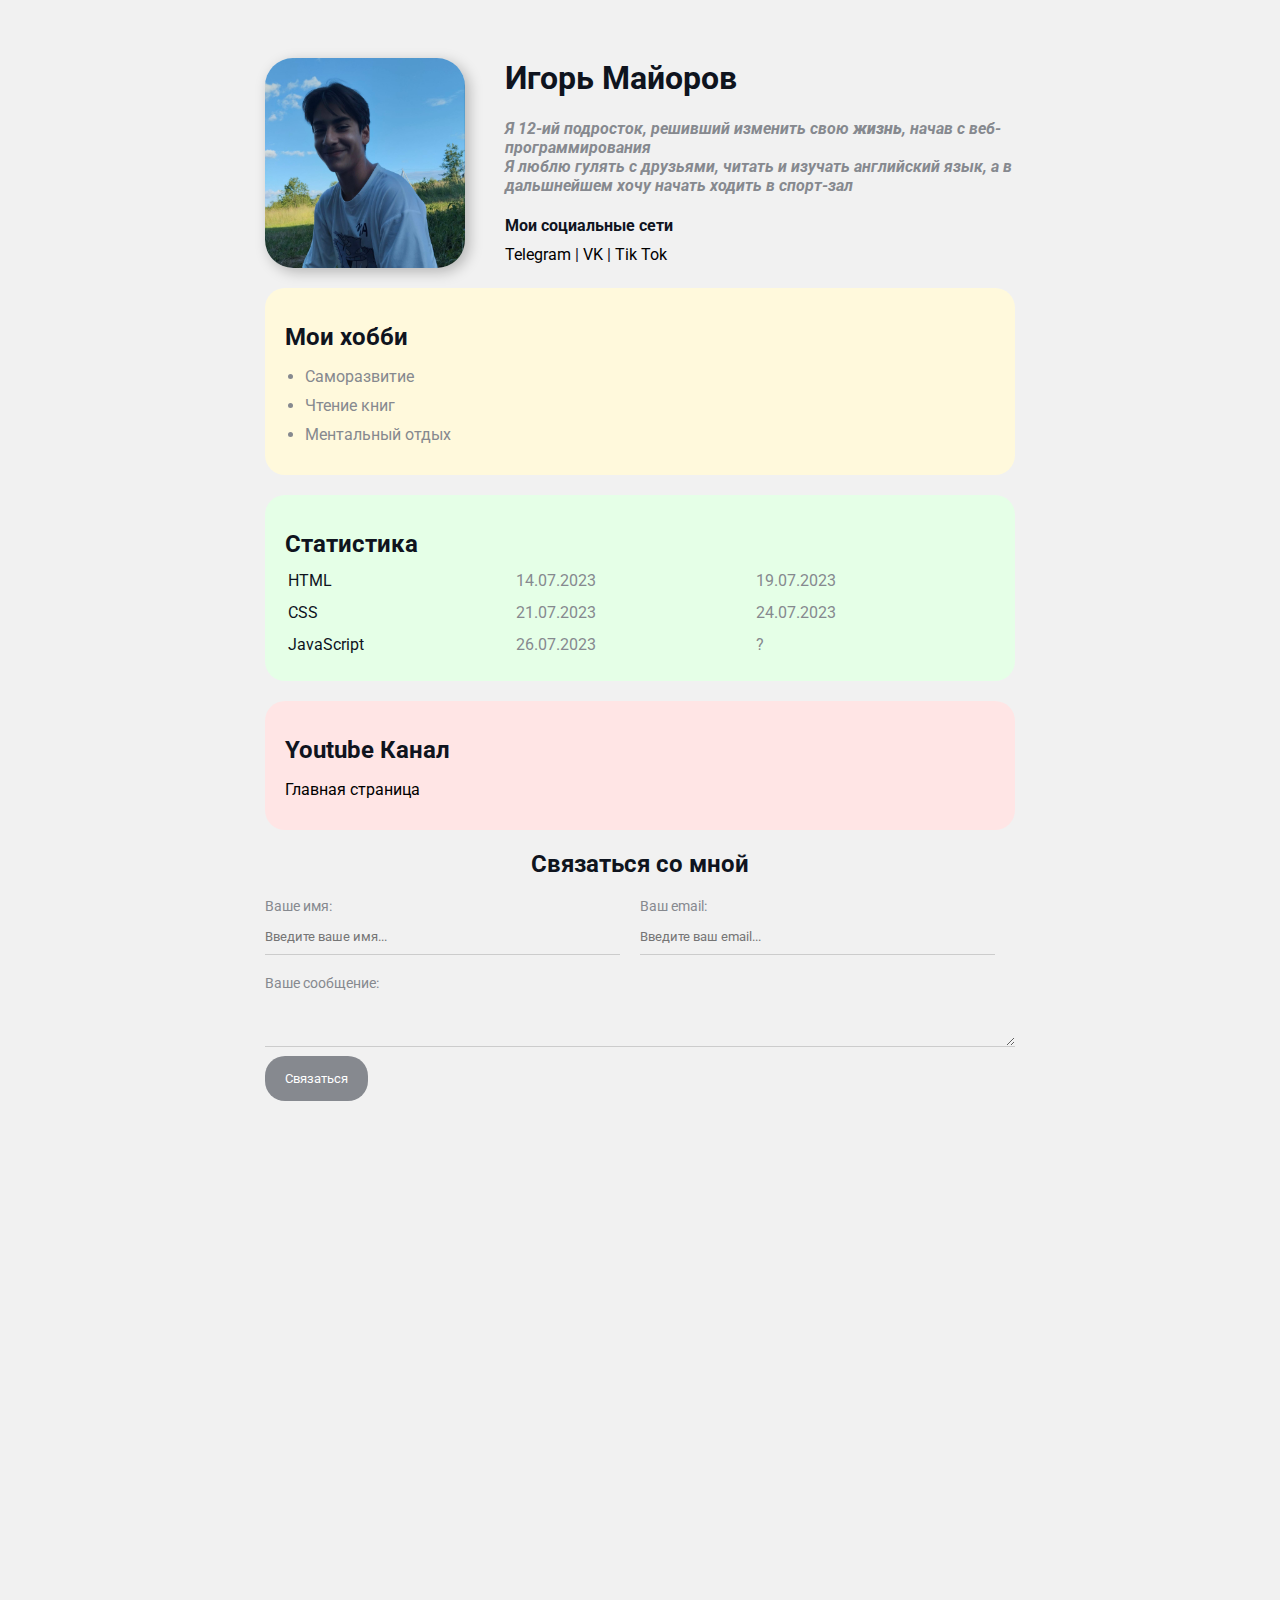
<file: index.html>
<!DOCTYPE html>
<html lang="ru">
<head>
    <meta charset="UTF-8">
    <title>Resume</title>
    <link href="styles.css" rel="stylesheet" />
</head>
<body>
    <div class="container">
        <div class="info">
            <img src="Me.jpg" alt="Фото автора" class="avatar" />   

            <div class="info-text">
                <h1>Игорь Майоров</h1>
                <p>Я 12-ий подросток, решивший изменить свою <strong>жизнь</strong>, начав с веб-программирования</p>
                <p>Я люблю гулять с друзьями, читать и изучать английский язык, а в дальшнейшем хочу начать ходить в спорт-зал</p>

                <h4>Мои социальные сети</h4>
                    <a href="https://t.me/salmak_ura" target="_blank">Telegram</a>
                    |
                    <a href="https://vk.com/thefrogge" target="_blank">VK</a>
                    |
                    <a href="https://www.tiktok.com/@we_perfext" target="_blank">Tik Tok</a> 
            </div>

        </div>

        <div class="card bg-yellow">
            <h2>Мои хобби</h2>
                <ul class="list">
                    <li>Саморазвитие</li>
                    <li>Чтение книг</li>
                    <li>Ментальный отдых</li>
                </ul>
        </div>


        <div class="card bg-green">
        <h2>Статистика</h2>
            <table class="table">
                <tr>
                    <td>HTML</td>
                    <td>14.07.2023</td>
                    <td>19.07.2023</td>
                </tr>
                <tr>
                    <td>CSS</td>
                    <td>21.07.2023</td>
                    <td>24.07.2023</td>
                </tr>
                <tr>
                    <td>JavaScript</td>
                    <td>26.07.2023</td>
                    <td>?</td>
            </table>
        </div>


        <div class="card bg-red">
            <h2>Youtube Канал</h2>
            <ul class="link-list">
                <li>
                    <a href="https://www.youtube.com/channel/UCP5O5t-3P5z3x_KwlGgvqcg">Главная страница</a>
                </li>
            </ul>
        </div>

        <div class="contact">
            <h2>Связаться со мной</h2>

            <form action="/">
                <div class="row">
                    <div class="form-group">
                        <label for="name">Ваше имя: </label>
                        <input type="text" id="name" placeholder="Введите ваше имя...">
                    </div>

                    <div class="form-group">
                        <label for="email">Ваш email: </label>
                        <input type="email" id="email" placeholder="Введите ваш email...">
                    </div>
                </div>

                <div class="form-group">
                    <label for="text">Ваше сообщение: </label>

                    <textarea id="text" rows="2" cols="15"></textarea>
                </div>

                <input class="btn" type="submit" value="Связаться">
            </form>
        </div>
        <div class="position">
            <div class="box"></div>
        </div>
    </div>



    <div style="margin-bottom: 500px;"></div>
</body>
</html>
</file>
<file: styles.css>
@import url('https://fonts.googleapis.com/css2?family=Roboto&display=swap');

/* * {
    padding: 0;
    margin: 0;
} */

body {
    background-color: #f1f1f1;
    color: #0f141e;

    font-size: 16px;
    font-weight: normal;
    font-family: 'Roboto', sans-serif;

    /* font: normal 16px 'Roboto', sans-serif; */

    /* font-family:Cambria, Cochin, Georgia, Times, 'Times New Roman', serif ;  */
}

a {
    color: black;
    text-decoration: none;
}

a:hover {
    text-decoration: underline;
}

a:active {
    color: blue;
}

a:visited {
    color: grey;
}

.avatar {
    width: 200px;
    height: 210px;
    border-radius: 28px;
    box-shadow: 4px 4px 14px rgba(0, 0, 0, 0.25);
    margin-top: 20px;
}

.info {
    display: flex;
    margin-bottom: 20px;
}


@media (max-width: 700px) {
    .info {
        text-align: center;
        display: block;
    }
}

.info-text {
    margin-left: 40px;
}

.info-text h4 {
    margin-bottom: 10px;
}

.info p {
    color: #86898f;
    margin: 0;
    font-style: italic;
    font-weight: bold;
    text-decoration: none;
    /* text-transform: uppercase; */
    /* letter-spacing: 5px; */
    /* word-spacing: 42px; */
}

/* Box-Model */
.container {
    max-width: 750px;
    margin: auto;
    padding-top: 30px;
}

/* .social {
    background: green;
    /* padding: 15px; */
    /* padding: 15px 40px; */
    /* padding: 15px 20px 25px 30px; */
    /* padding-top: 15px;
    padding-right: 20px;
    padding-bottom: 25px;
    padding-left: 30px;
    margin: 5px; */

    /* border: 5px solid red;
    border-bottom-style: dotted;
    border-top-width: 15px;
    border-right-color: blue; */
/* }  */

/* .box-model > div {
    float: left;
    background: #000;
    height: 200px;
    border: 4px solid red;
    width: 25%;
    box-sizing: border-box;
} */

.bg-yellow {
    background: #fff9dc;
}

.bg-green {
    background: #e5ffe7;
}

.bg-red {
    background: #ffe5e5;
}

.card {
    padding: 15px 20px;
    margin-bottom: 20px;
    border-radius: 20px;
}

.card h2 {
    margin-bottom: 10px;
}

.list {
    padding: 0 20px;
}

.list li {
    color: #86898f;
    margin-bottom: 10px;
}

.table {
    width: 100%;
}

.table td {
    padding-bottom: 10px;
}

.table td:nth-child(2), 
.table td:nth-child(3) {
    color: #86898f;
}

/* .table tr:nth-child(odd) {
    background: red;
} */

.link-list {
    list-style: none;
    padding: 0;
}

.link-list li {
    margin-bottom: 10px;
    /* padding-bottom: 5px;  */
    /* border-bottom: 1px solid #ccc; */
}

.contact h2 {
    text-align: center;
}

.form-group label {
    display: block;
    font-size: 14px;
    color: #86898f;
}

.form-group input,
.form-group textarea {
    width: 100%;
    box-sizing: border-box;
    border: none;
    background: transparent;
    border-bottom: 1px solid #ccc;
    color: #000;
    padding: 15px 0 10px;
    outline: none;
    font-family: inherit;
}

.row {
    display: flex;
    margin-bottom: 20px;
}

.row > .form-group {
    width: 50%;
    margin-right: 20px;
}

.row > .form-group::first-child {
    margin-right: 20px;
}

.btn {
    background: #86898f;
    padding: 15px 20px;
    margin-top: 5px;
    color: #fff;
    border-radius: 20px;
    border: none;
    font-family: inherit;
    cursor: pointer;
}

.btn:hover {
    opacity: 0.9;
}

/* Position */

/* .position {
    position: relative;
    border: 4px solid black;
    margin-top: 40px;
    padding: 20px;
    height: 400px;
}

.box {
    position: fixed;
    top: 0;
    left: 0px;
    /* bottom: 150px;
    left: 0px; */
    /* width: 100%;
    height: 50px;
    background: lightcoral; */
/* } */
</file>
